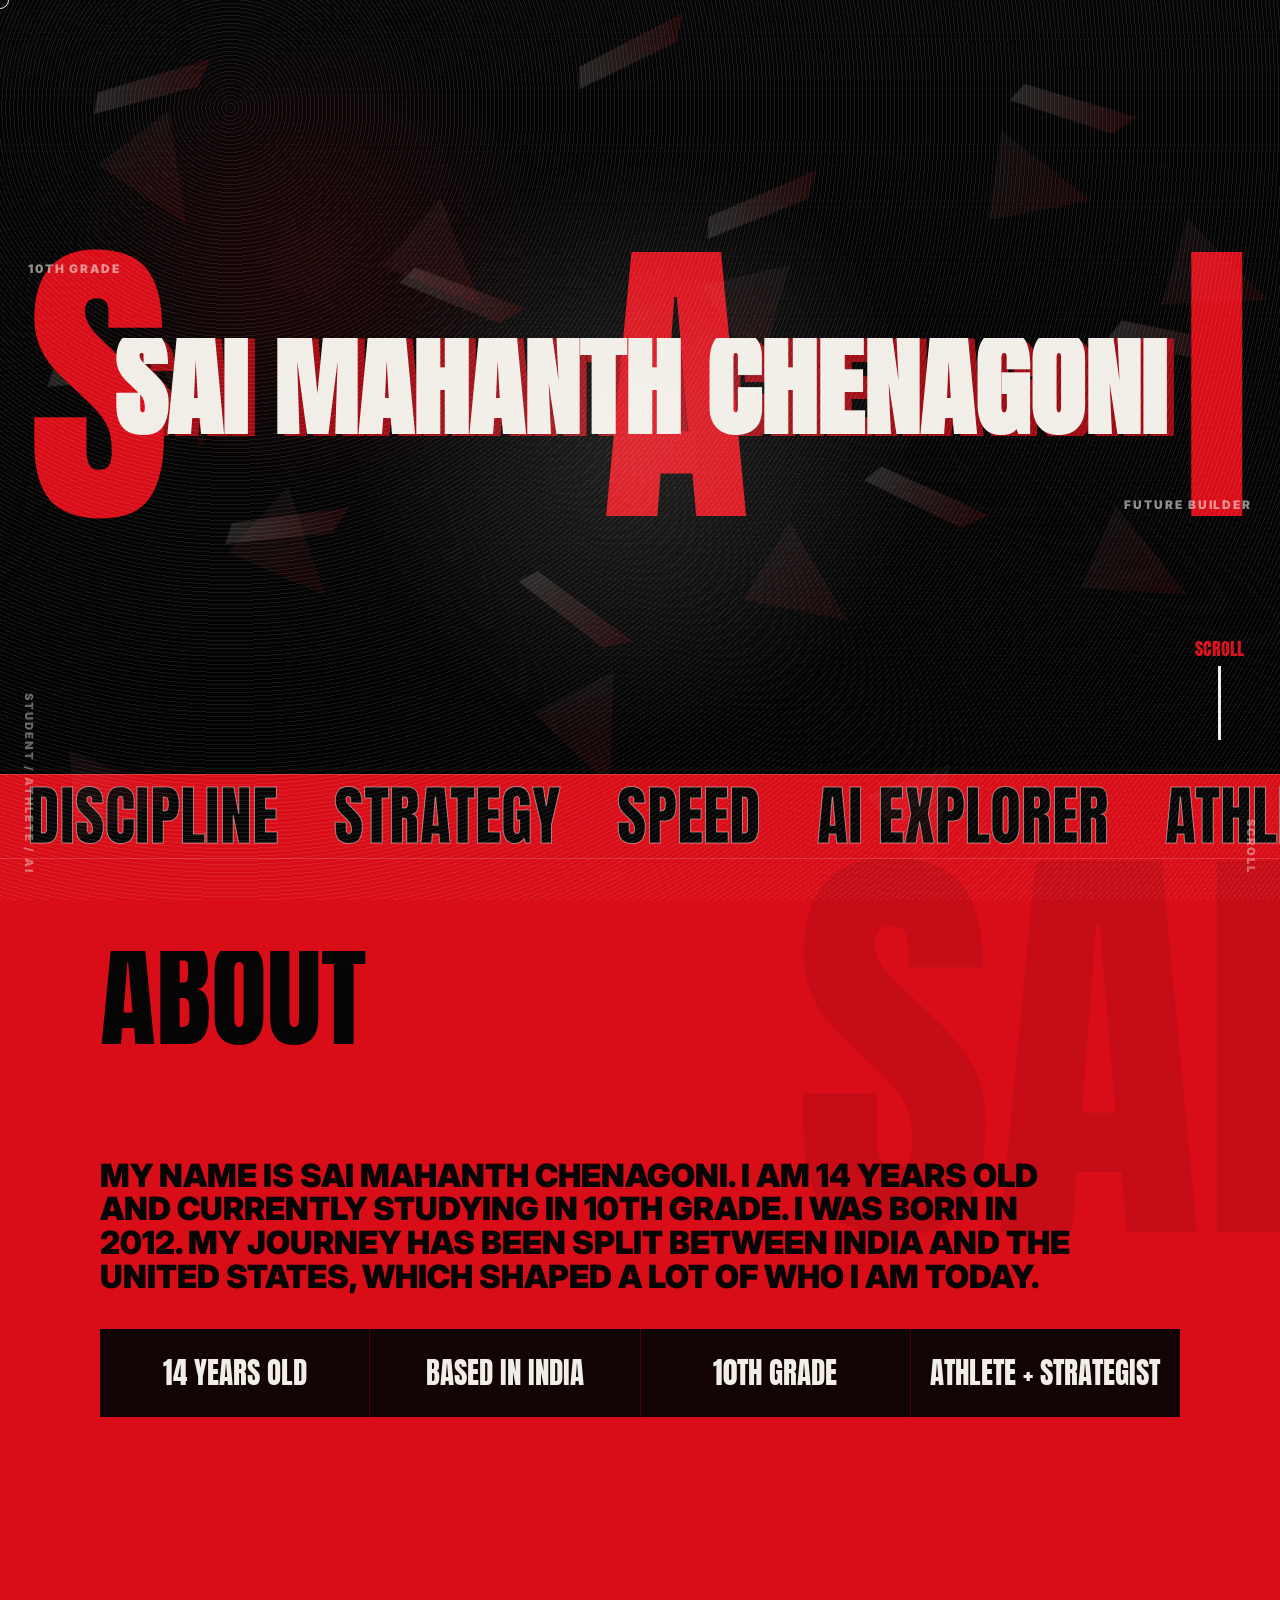
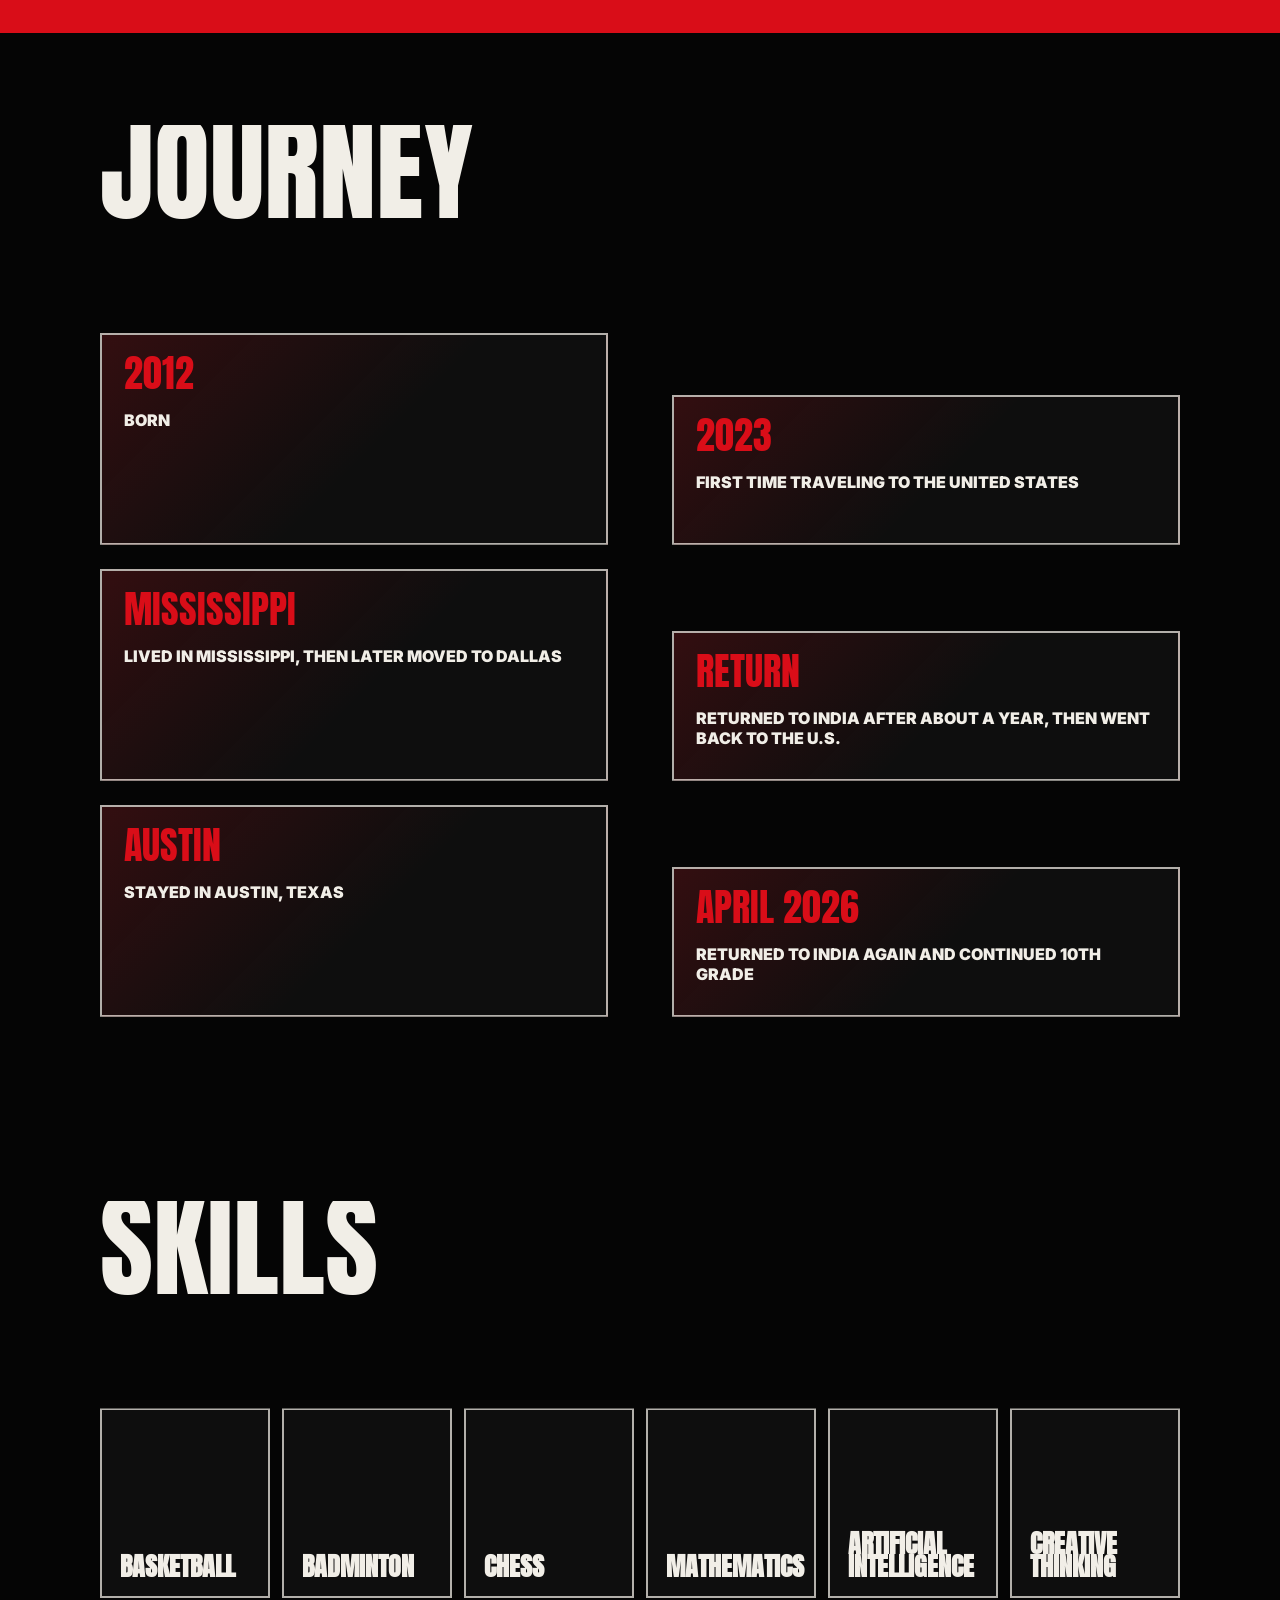
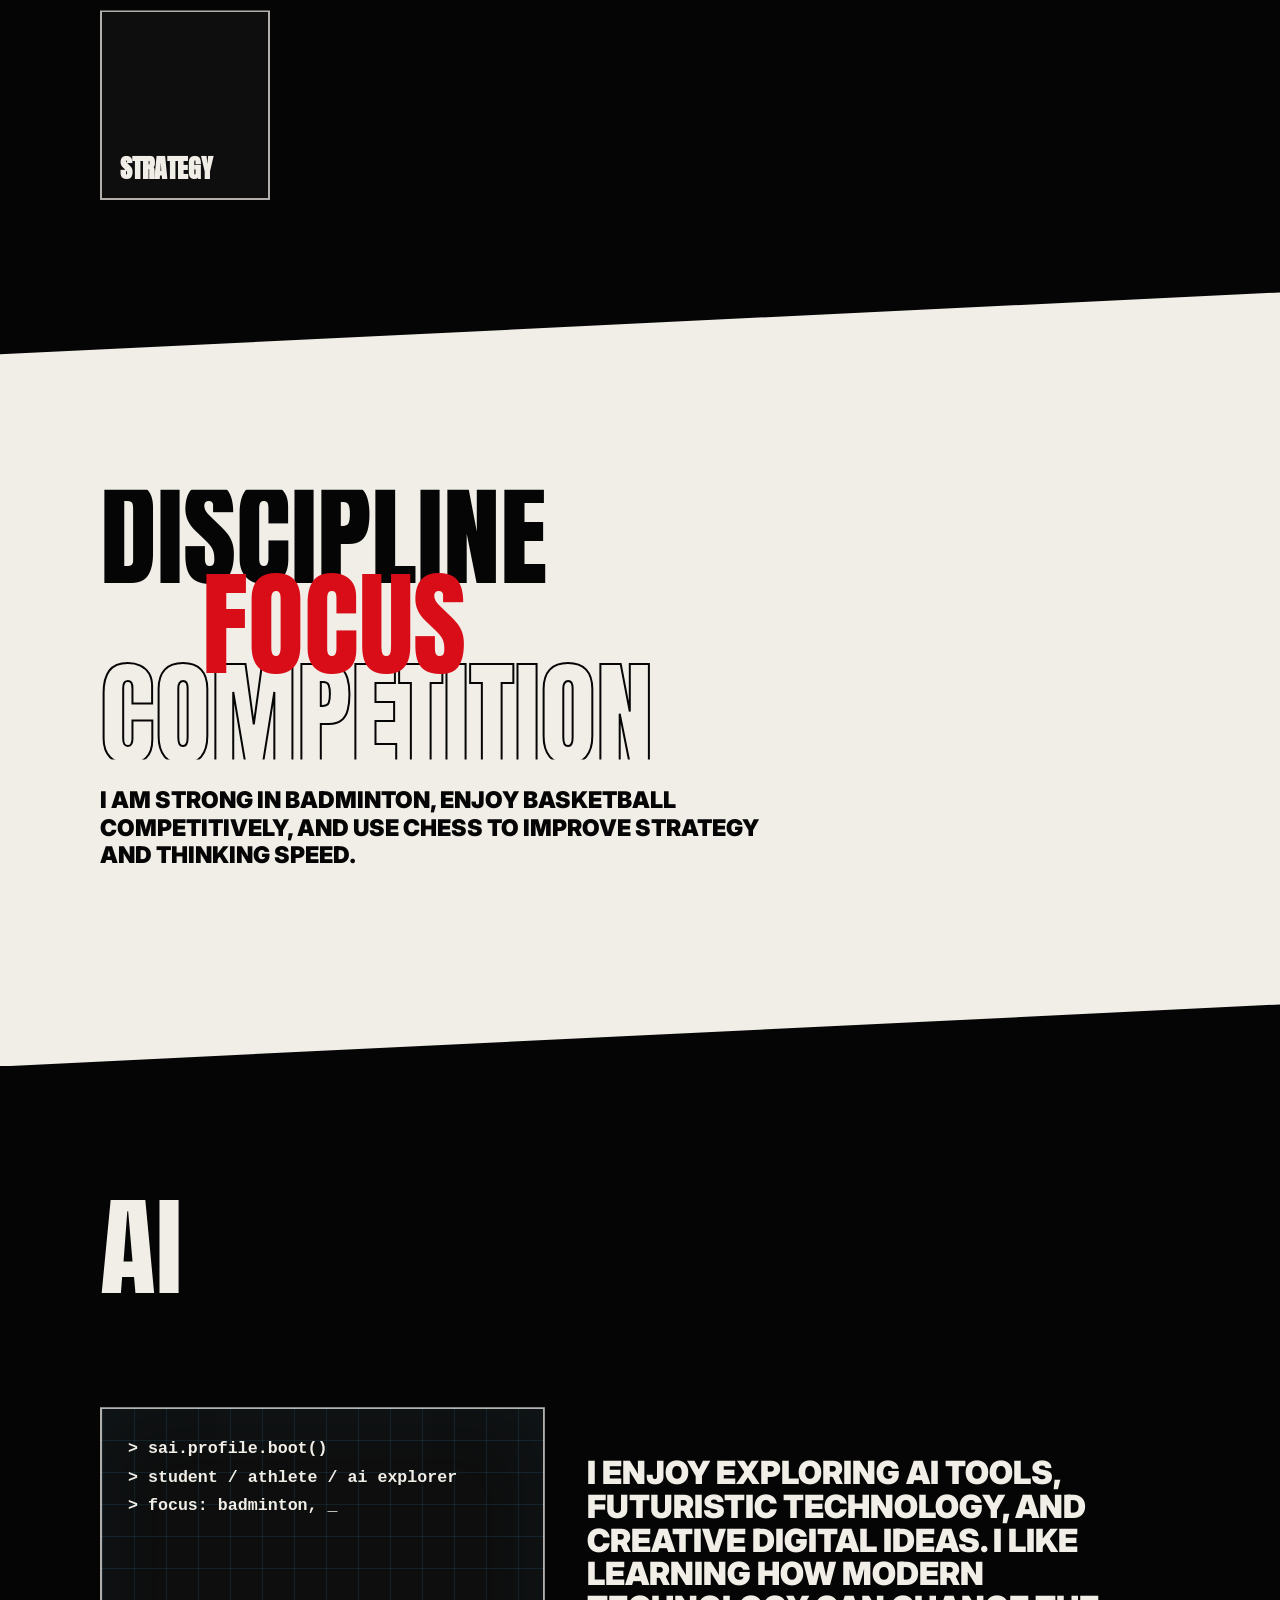
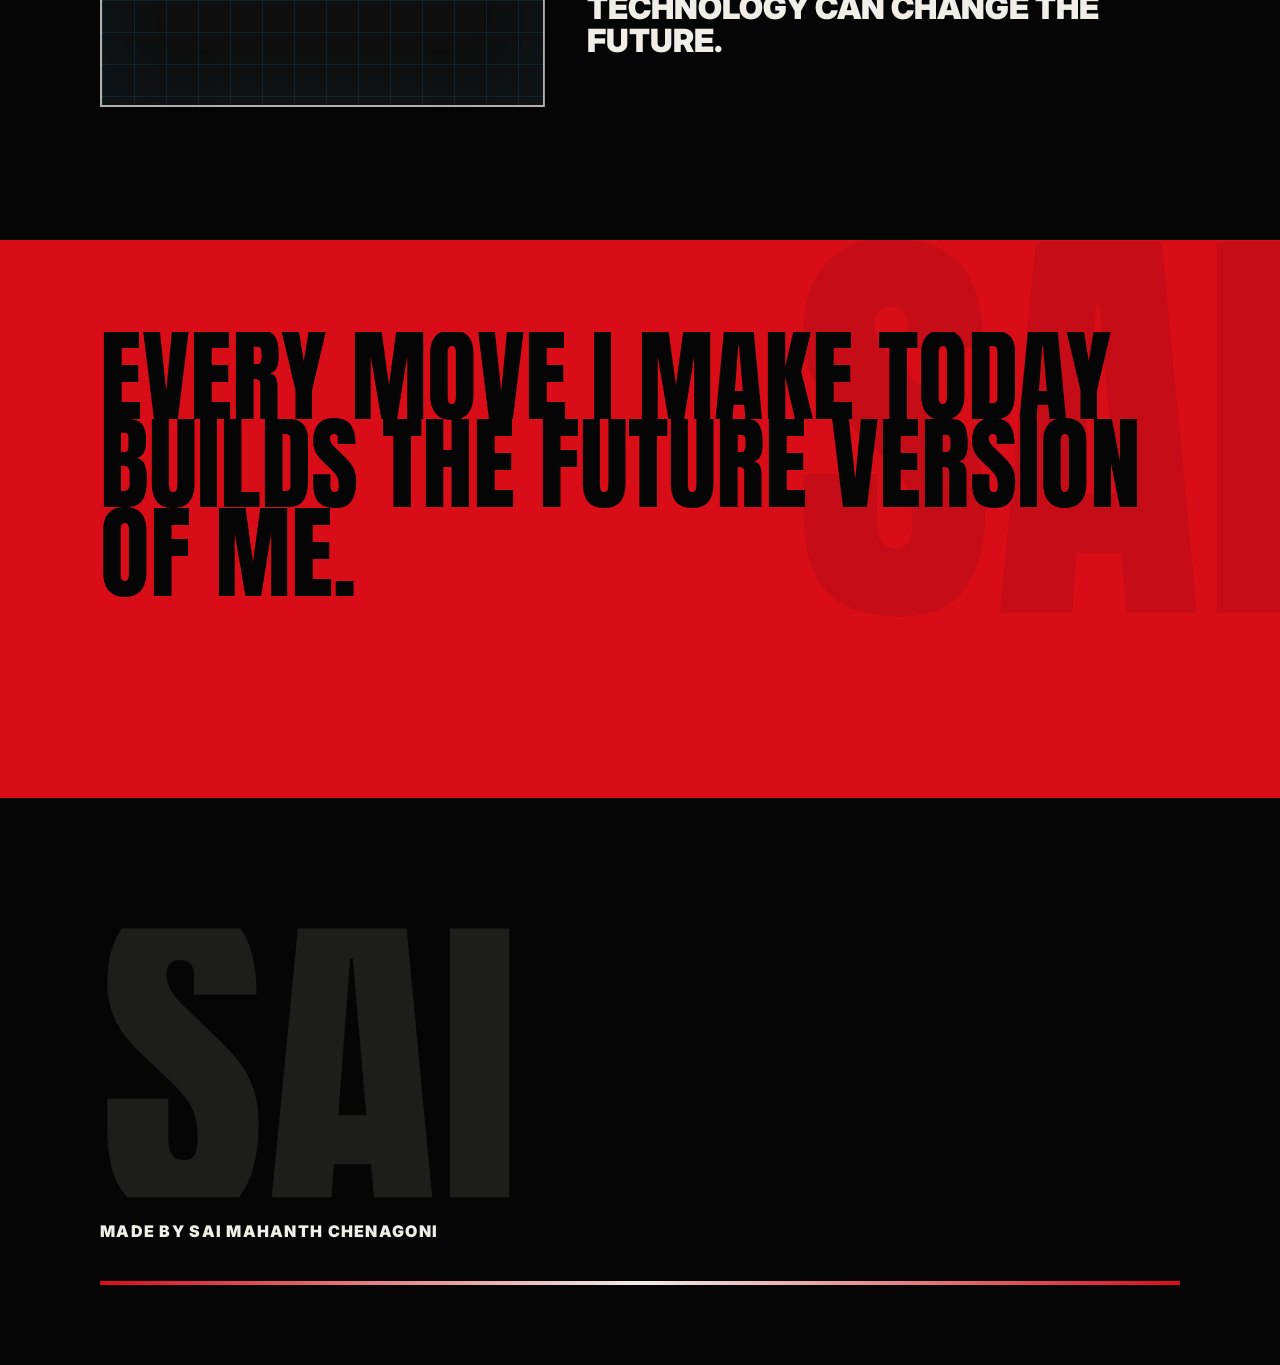
<file: index.html>
<!DOCTYPE html>
<html lang="en">
  <head>
    <meta charset="UTF-8" />
    <meta name="viewport" content="width=device-width, initial-scale=1.0" />
    <meta
      name="description"
      content="Cinematic personal portfolio for Sai Mahanth Chenagoni."
    />
    <meta
      name="google-site-verification"
      content="7cgIYtNnrhxGXXG3ngkR0BHbGUIgdfoqH2vGwk2L_fA"
    />
    <title>Sai Mahanth Chenagoni | Portfolio</title>
    <link rel="stylesheet" href="styles.css" />
    <script src="script.js" defer></script>
  </head>
  <body>
    <div class="intro-slice" id="introSlice" aria-hidden="true">
      <div class="intro-cover intro-cover-left"></div>
      <div class="intro-cover intro-cover-right"></div>
      <div class="intro-cut-glow"></div>
      <div class="intro-blade">
        <span class="intro-blade-body"></span>
        <span class="intro-blade-edge"></span>
      </div>
    </div>

    <div class="grain" aria-hidden="true"></div>
    <div class="spotlight" id="spotlight" aria-hidden="true"></div>
    <div class="cursor" id="cursor" aria-hidden="true"></div>
    <div class="reactive-triangles" id="reactiveTriangles" aria-hidden="true">
      <span></span><span></span><span></span><span></span><span></span>
      <span></span><span></span><span></span><span></span><span></span>
      <span></span><span></span>
    </div>

    <div class="edge-label edge-left" aria-hidden="true">student / athlete / ai</div>
    <div class="edge-label edge-right" aria-hidden="true">scroll</div>

    <main>
      <section class="hero scene" id="hero">
        <div class="splinters" aria-hidden="true">
          <span></span><span></span><span></span><span></span><span></span>
          <span></span><span></span><span></span><span></span><span></span>
        </div>
        <div class="hero-stage">
          <p class="hero-small hero-small-left reveal">10th grade</p>
          <p class="hero-small hero-small-right reveal">future builder</p>
          <div class="hero-title reveal" aria-label="Sai">
            <span>S</span>
            <span>A</span>
            <span>I</span>
          </div>
          <div class="hero-cut" aria-hidden="true"></div>
          <h1 class="hero-name reveal">Sai Mahanth Chenagoni</h1>
        </div>
        <div class="scroll-cue" aria-hidden="true">
          <span>scroll</span>
          <i></i>
        </div>
      </section>

      <section class="ticker" aria-hidden="true">
        <div class="ticker-track">
          <span>discipline</span>
          <span>strategy</span>
          <span>speed</span>
          <span>ai explorer</span>
          <span>athlete</span>
          <span>mathematics</span>
          <span>discipline</span>
          <span>strategy</span>
          <span>speed</span>
          <span>ai explorer</span>
          <span>athlete</span>
          <span>mathematics</span>
        </div>
      </section>

      <section class="about scene scene-red" id="about">
        <div class="cut-heading reveal">
          <span>about</span>
          <span>me</span>
        </div>
        <p class="massive-copy reveal">
          My name is Sai Mahanth Chenagoni. I am 14 years old and currently
          studying in 10th grade. I was born in 2012. My journey has been split
          between India and the United States, which shaped a lot of who I am
          today.
        </p>
        <div class="stats-strip reveal" aria-label="Profile facts">
          <span>14 years old</span>
          <span>based in India</span>
          <span>10th grade</span>
          <span>athlete + strategist</span>
        </div>
      </section>

      <section class="timeline scene" id="journey">
        <div class="cut-heading reveal">
          <span>journey</span>
          <span>timeline</span>
        </div>
        <div class="timeline-grid">
          <article class="timeline-item reveal">
            <span>2012</span>
            <p>Born</p>
          </article>
          <article class="timeline-item reveal">
            <span>2023</span>
            <p>First time traveling to the United States</p>
          </article>
          <article class="timeline-item reveal">
            <span>Mississippi</span>
            <p>Lived in Mississippi, then later moved to Dallas</p>
          </article>
          <article class="timeline-item reveal">
            <span>Return</span>
            <p>Returned to India after about a year, then went back to the U.S.</p>
          </article>
          <article class="timeline-item reveal">
            <span>Austin</span>
            <p>Stayed in Austin, Texas</p>
          </article>
          <article class="timeline-item reveal">
            <span>April 2026</span>
            <p>Returned to India again and continued 10th grade</p>
          </article>
        </div>
      </section>

      <section class="skills scene" id="skills">
        <div class="cut-heading reveal">
          <span>skills</span>
          <span>interests</span>
        </div>
        <div class="cards">
          <article class="card reveal"><h3>Basketball</h3></article>
          <article class="card reveal"><h3>Badminton</h3></article>
          <article class="card reveal"><h3>Chess</h3></article>
          <article class="card reveal"><h3>Mathematics</h3></article>
          <article class="card reveal"><h3>Artificial Intelligence</h3></article>
          <article class="card reveal"><h3>Creative Thinking</h3></article>
          <article class="card reveal"><h3>Strategy</h3></article>
        </div>
      </section>

      <section class="sports scene scene-white" id="sports">
        <div class="sports-stack reveal">
          <span>discipline</span>
          <span>focus</span>
          <span>competition</span>
        </div>
        <p class="scene-copy reveal">
          I am strong in badminton, enjoy basketball competitively, and use chess
          to improve strategy and thinking speed.
        </p>
      </section>

      <section class="ai scene" id="ai">
        <div class="cut-heading reveal">
          <span>ai</span>
          <span>systems</span>
        </div>
        <div class="ai-grid">
          <div class="ai-panel reveal">
            <pre id="terminalText"></pre>
          </div>
          <p class="massive-copy reveal">
            I enjoy exploring AI tools, futuristic technology, and creative
            digital ideas. I like learning how modern technology can change the
            future.
          </p>
        </div>
      </section>

      <section class="quote scene scene-red">
        <blockquote class="quote-text reveal">
          Every move I make today builds the future version of me.
        </blockquote>
      </section>
    </main>

    <footer class="footer" id="contact">
      <div class="footer-name reveal">SAI</div>
      <p class="reveal">Made by Sai Mahanth Chenagoni</p>
      <div class="footer-line" aria-hidden="true"></div>
    </footer>
  </body>
</html>
</file>
<file: styles.css>
@import url("https://fonts.googleapis.com/css2?family=Anton&family=Inter:wght@600;800;900&display=swap");

:root {
  --black: #050505;
  --ink: #111;
  --paper: #f1eee7;
  --paper-dark: #d7d0c5;
  --red: #d90d18;
  --red-dark: #7c070d;
  --blue: #3dc7ff;
  --line: rgba(241, 238, 231, 0.16);
  --max: 1080px;
  --ease-out: cubic-bezier(0, 0.65, 0.15, 0.95);
  --ease-inout: cubic-bezier(0.8, 0.2, 0, 1);
}

* {
  box-sizing: border-box;
}

html {
  scroll-behavior: smooth;
  background: var(--black);
  overflow-x: clip;
}

body {
  margin: 0;
  min-height: 100vh;
  background: var(--black);
  color: var(--paper);
  cursor: none;
  font-family: Inter, "Arial Narrow", Arial, sans-serif;
  overflow-x: clip;
}

body::before {
  position: fixed;
  inset: 0;
  z-index: -4;
  content: "";
  pointer-events: none;
  background:
    linear-gradient(115deg, transparent 0 38%, rgba(217, 13, 24, 0.18) 38.2% 38.9%, transparent 39.1%),
    repeating-linear-gradient(90deg, rgba(255, 255, 255, 0.035) 0 1px, transparent 1px 68px),
    repeating-linear-gradient(0deg, rgba(255, 255, 255, 0.028) 0 1px, transparent 1px 68px),
    #050505;
}

::selection {
  background: var(--red);
  color: var(--paper);
}

.grain {
  position: fixed;
  inset: 0;
  z-index: 80;
  pointer-events: none;
  opacity: 0.13;
  mix-blend-mode: screen;
  background:
    repeating-radial-gradient(circle at 18% 12%, rgba(255, 255, 255, 0.6) 0 1px, transparent 1px 4px),
    repeating-linear-gradient(0deg, transparent 0 6px, rgba(255, 255, 255, 0.12) 6px 7px);
}

.spotlight {
  position: fixed;
  inset: 0;
  z-index: 75;
  pointer-events: none;
  background: radial-gradient(circle at var(--mx, 50%) var(--my, 50%), rgba(241, 238, 231, 0.12), transparent 18rem);
  mix-blend-mode: screen;
}

.cursor {
  position: fixed;
  top: 0;
  left: 0;
  z-index: 120;
  width: 18px;
  height: 18px;
  border: 1px solid var(--paper);
  border-radius: 50%;
  pointer-events: none;
  transform: translate3d(-50%, -50%, 0);
  mix-blend-mode: difference;
  transition: width 180ms ease, height 180ms ease, border-color 180ms ease;
}

.cursor.is-hot {
  width: 42px;
  height: 42px;
  border-color: var(--red);
}

.reactive-triangles {
  position: fixed;
  inset: 0;
  z-index: 1;
  pointer-events: none;
  overflow: hidden;
}

.reactive-triangles span {
  position: absolute;
  width: clamp(46px, 8vw, 112px);
  aspect-ratio: 1;
  background: linear-gradient(135deg, rgba(241, 238, 231, 0.18), rgba(217, 13, 24, 0.34));
  clip-path: polygon(50% 0, 100% 100%, 0 72%);
  opacity: 0.28;
  transform: translate3d(calc(var(--mx-drift, 0px) * var(--d, 1)), calc(var(--my-drift, 0px) * var(--d, 1)), 0) rotate(var(--r, 0deg));
  transition: transform 320ms var(--ease-out), opacity 220ms ease;
}

.reactive-triangles span:nth-child(1) { --d: 0.22; --r: 18deg; left: 8%; top: 12%; }
.reactive-triangles span:nth-child(2) { --d: -0.18; --r: -26deg; left: 76%; top: 14%; }
.reactive-triangles span:nth-child(3) { --d: 0.14; --r: 42deg; left: 55%; top: 28%; }
.reactive-triangles span:nth-child(4) { --d: -0.24; --r: 8deg; left: 18%; top: 54%; }
.reactive-triangles span:nth-child(5) { --d: 0.2; --r: -12deg; left: 84%; top: 56%; }
.reactive-triangles span:nth-child(6) { --d: -0.14; --r: 28deg; left: 42%; top: 74%; }
.reactive-triangles span:nth-child(7) { --d: 0.12; --r: -40deg; left: 4%; top: 82%; }
.reactive-triangles span:nth-child(8) { --d: -0.2; --r: 35deg; left: 68%; top: 84%; }
.reactive-triangles span:nth-child(9) { --d: 0.16; --r: 6deg; left: 30%; top: 22%; }
.reactive-triangles span:nth-child(10) { --d: -0.1; --r: -18deg; left: 90%; top: 24%; }
.reactive-triangles span:nth-child(11) { --d: 0.18; --r: 48deg; left: 12%; top: 36%; }
.reactive-triangles span:nth-child(12) { --d: -0.16; --r: -4deg; left: 58%; top: 58%; }

.edge-label {
  position: fixed;
  z-index: 70;
  color: rgba(241, 238, 231, 0.42);
  font-size: 0.7rem;
  font-weight: 900;
  letter-spacing: 0.18em;
  text-transform: uppercase;
  pointer-events: none;
  writing-mode: vertical-rl;
}

.edge-left {
  left: 22px;
  bottom: 26px;
}

.edge-right {
  right: 22px;
  bottom: 26px;
}

.intro-slice {
  position: fixed;
  inset: 0;
  z-index: 200;
  overflow: hidden;
  pointer-events: none;
  background: transparent;
  isolation: isolate;
  animation: introGone 1.65s steps(1, end) forwards;
}

.intro-cover {
  position: absolute;
  inset: 0;
  z-index: 1;
  background: var(--black);
  transform: scale(1.015);
}

.intro-cover-left {
  clip-path: polygon(0 0, 50.2% 0, 50.2% 100%, 0 100%);
  transform-origin: left center;
  animation: introCoverLeft 1.6s var(--ease-inout) forwards;
}

.intro-cover-right {
  clip-path: polygon(49.8% 0, 100% 0, 100% 100%, 49.8% 100%);
  transform-origin: right center;
  animation: introCoverRight 1.6s var(--ease-inout) forwards;
}

.intro-cut-glow {
  position: absolute;
  left: calc(50% - 3px);
  top: -16vh;
  z-index: 3;
  width: 6px;
  height: 132vh;
  background: linear-gradient(180deg, transparent 0 3%, var(--paper) 24%, var(--red) 52%, var(--paper) 78%, transparent 97%);
  box-shadow:
    0 0 24px rgba(241, 238, 231, 0.82),
    0 0 64px rgba(217, 13, 24, 0.8),
    0 0 120px rgba(61, 199, 255, 0.18);
  transform: scaleY(0);
  transform-origin: center;
  animation: introCutGlow 1.6s var(--ease-inout) forwards;
}

.intro-cut-glow::after {
  position: absolute;
  inset: 0 -38px;
  content: "";
  background: linear-gradient(90deg, transparent, rgba(241, 238, 231, 0.18), rgba(217, 13, 24, 0.2), transparent);
  filter: blur(18px);
}

.intro-blade {
  position: absolute;
  left: calc(50% - 18px);
  top: 112vh;
  z-index: 4;
  width: 36px;
  height: 132vh;
  transform: translate3d(0, 0, 0);
  animation: introBladeSweep 1.6s var(--ease-inout) forwards;
  filter: drop-shadow(0 0 14px rgba(255, 255, 255, 0.7)) drop-shadow(0 0 38px rgba(217, 13, 24, 0.74));
}

.intro-blade-body,
.intro-blade-edge {
  position: absolute;
  display: block;
}

.intro-blade-body {
  inset: 0 8px;
  background:
    linear-gradient(90deg, #ffffff 0 22%, #c8c8c8 29% 52%, #f5f1e9 58% 100%);
  clip-path: polygon(50% 0, 100% 5%, 78% 100%, 22% 100%, 0 5%);
}

.intro-blade-edge {
  left: 5px;
  top: 3%;
  width: 2px;
  height: 92%;
  background: linear-gradient(180deg, transparent, #fff, transparent);
  box-shadow: 0 0 16px rgba(255, 255, 255, 0.9);
}

.scene {
  position: relative;
  width: min(calc(100% - 44px), var(--max));
  min-height: 86svh;
  margin: 0 auto;
  padding: 92px 0;
  display: grid;
  align-content: center;
  overflow: clip;
}

.hero {
  width: 100%;
  max-width: none;
  padding: 0 28px;
  place-items: center;
  background:
    radial-gradient(circle at 24% 34%, rgba(217, 13, 24, 0.12), transparent 22%),
    linear-gradient(180deg, #050505, #020202);
}

.hero-stage {
  position: relative;
  width: min(100%, 1260px);
  height: min(68vh, 520px);
  display: grid;
  place-items: center;
}

.hero-title {
  position: absolute;
  inset: 0;
  display: flex;
  align-items: center;
  justify-content: space-between;
  overflow: hidden;
  font-family: Anton, Impact, sans-serif;
  font-size: clamp(7rem, 24vw, 22rem);
  line-height: 0.8;
  color: var(--red);
  text-transform: uppercase;
}

.hero-title span:nth-child(odd) {
  transform: translateY(calc(-120% + var(--scroll-shift, 0px)));
  animation: heroLetterDrop 1.15s var(--ease-out) 1.9s forwards;
}

.hero-title span:nth-child(2) {
  transform: translateY(calc(120% - var(--scroll-shift, 0px)));
  animation: heroLetterRise 1.15s var(--ease-out) 1.9s forwards;
}

.hero-name {
  position: relative;
  z-index: 2;
  width: min(100%, 1080px);
  margin: 0;
  color: var(--paper);
  font-family: Anton, Impact, sans-serif;
  font-size: clamp(2.8rem, 8.8vw, 7.8rem);
  line-height: 0.86;
  font-weight: 900;
  letter-spacing: 0;
  text-align: center;
  text-transform: uppercase;
  text-shadow: 7px 7px 0 rgba(217, 13, 24, 0.72);
}

.hero-cut {
  position: absolute;
  left: 50%;
  top: 50%;
  z-index: 3;
  width: 84vw;
  max-width: 1080px;
  height: 10px;
  background: linear-gradient(90deg, transparent, var(--paper), var(--red), transparent);
  box-shadow: 0 0 30px rgba(241, 238, 231, 0.5), 0 0 60px rgba(217, 13, 24, 0.62);
  transform: translate(-50%, -50%) rotate(-13deg) scaleX(0);
  animation: heroCutIn 1s var(--ease-inout) 2.1s forwards;
}

.hero-small {
  position: absolute;
  z-index: 4;
  margin: 0;
  color: rgba(241, 238, 231, 0.58);
  font-size: 0.74rem;
  font-weight: 900;
  letter-spacing: 0.16em;
  text-transform: uppercase;
}

.hero-small-left {
  left: 0;
  top: 26%;
}

.hero-small-right {
  right: 0;
  bottom: 26%;
}

.splinters {
  position: absolute;
  inset: 0;
  pointer-events: none;
}

.splinters span {
  position: absolute;
  width: clamp(48px, 10vw, 150px);
  height: clamp(10px, 2vw, 30px);
  background: linear-gradient(90deg, rgba(241, 238, 231, 0.85), rgba(217, 13, 24, 0.82));
  clip-path: polygon(8% 0, 100% 12%, 84% 100%, 0 76%);
  opacity: 0.16;
  transform: rotate(var(--r)) translate3d(0, calc(var(--scroll-progress, 0) * -80px), 0);
}

.splinters span:nth-child(1) { --r: -18deg; left: 8%; top: 15%; }
.splinters span:nth-child(2) { --r: 15deg; left: 78%; top: 18%; }
.splinters span:nth-child(3) { --r: -9deg; left: 18%; top: 72%; }
.splinters span:nth-child(4) { --r: 23deg; left: 66%; top: 68%; }
.splinters span:nth-child(5) { --r: -29deg; left: 46%; top: 10%; }
.splinters span:nth-child(6) { --r: 35deg; left: 38%; top: 82%; }
.splinters span:nth-child(7) { --r: -7deg; left: 4%; top: 52%; }
.splinters span:nth-child(8) { --r: 10deg; left: 86%; top: 48%; }
.splinters span:nth-child(9) { --r: -25deg; left: 56%; top: 30%; }
.splinters span:nth-child(10) { --r: 19deg; left: 30%; top: 42%; }

.scroll-cue {
  position: absolute;
  right: 36px;
  bottom: 34px;
  display: grid;
  place-items: center;
  gap: 8px;
  color: var(--red);
  font-family: Anton, Impact, sans-serif;
  font-size: 1.1rem;
  line-height: 1;
  text-transform: uppercase;
}

.scroll-cue i {
  width: 3px;
  height: 74px;
  background: var(--paper);
  animation: scrollCue 2s var(--ease-inout) infinite;
}

.ticker {
  position: relative;
  width: 100%;
  overflow: hidden;
  border-block: 1px solid var(--line);
  background: var(--red);
}

.ticker-track {
  display: flex;
  width: max-content;
  animation: tickerMove 18s linear infinite;
}

.ticker span {
  flex: 0 0 auto;
  padding: 14px 28px;
  color: var(--black);
  font-family: Anton, Impact, sans-serif;
  font-size: clamp(2.1rem, 5vw, 4.3rem);
  line-height: 0.86;
  text-transform: uppercase;
  -webkit-text-stroke: 1px rgba(241, 238, 231, 0.5);
}

.scene-red {
  width: 100%;
  max-width: none;
  padding-inline: max(22px, calc((100vw - var(--max)) / 2));
  align-content: start;
  background: var(--red);
  color: var(--black);
}

.scene-red::before {
  position: absolute;
  right: -0.05em;
  top: 0.08em;
  z-index: 0;
  content: "SAI";
  color: rgba(5, 5, 5, 0.09);
  font-family: Anton, Impact, sans-serif;
  font-size: min(34vw, 27rem);
  line-height: 0.72;
}

.scene-red > * {
  position: relative;
  z-index: 1;
}

.scene-white {
  width: 100%;
  max-width: none;
  padding-inline: max(22px, calc((100vw - var(--max)) / 2));
  background: var(--paper);
  color: var(--black);
  clip-path: polygon(0 8%, 100% 0, 100% 92%, 0 100%);
}

.scene-number {
  display: none;
}

.cut-heading {
  display: grid;
  width: max-content;
  max-width: 100%;
  margin-bottom: 28px;
  overflow: hidden;
  font-family: Anton, Impact, sans-serif;
  font-size: clamp(3.1rem, 9vw, 7.4rem);
  line-height: 0.78;
  text-transform: uppercase;
}

.cut-heading span:nth-child(2) {
  color: transparent;
  -webkit-text-stroke: 1.5px currentColor;
  transform: translateX(clamp(18px, 6vw, 96px));
}

.massive-copy {
  max-width: 980px;
  margin: 0;
  color: currentColor;
  font-size: clamp(1.1rem, 2.5vw, 2.45rem);
  font-weight: 900;
  line-height: 1.05;
  text-transform: uppercase;
}

.scene-copy {
  max-width: 700px;
  margin: 28px 0 0;
  color: currentColor;
  font-size: clamp(1rem, 1.8vw, 1.7rem);
  font-weight: 900;
  line-height: 1.18;
  text-transform: uppercase;
}

.stats-strip {
  display: grid;
  grid-template-columns: repeat(4, minmax(0, 1fr));
  gap: 1px;
  margin-top: 36px;
  background: rgba(5, 5, 5, 0.72);
  color: var(--paper);
}

.stats-strip span {
  min-height: 88px;
  display: grid;
  place-items: center;
  padding: 18px;
  background: rgba(5, 5, 5, 0.78);
  font-family: Anton, Impact, sans-serif;
  font-size: clamp(1.2rem, 2.3vw, 2.2rem);
  line-height: 0.9;
  text-align: center;
  text-transform: uppercase;
}

.timeline {
  min-height: 108svh;
}

.timeline::before {
  position: absolute;
  left: 50%;
  top: 18%;
  bottom: 10%;
  width: 4px;
  content: "";
  background: linear-gradient(var(--red), var(--paper), var(--red));
  transform: translateX(-50%) scaleY(var(--scroll-progress, 0));
  transform-origin: top;
  box-shadow: 0 0 22px rgba(217, 13, 24, 0.72);
}

.timeline-grid {
  display: grid;
  grid-template-columns: repeat(2, minmax(0, 1fr));
  gap: 24px 64px;
}

.timeline-item {
  position: relative;
  min-height: 150px;
  padding: 22px;
  border: 2px solid rgba(241, 238, 231, 0.72);
  background:
    linear-gradient(135deg, rgba(217, 13, 24, 0.18), transparent 54%),
    rgba(255, 255, 255, 0.035);
  clip-path: polygon(0 0, 94% 0, 100% 18%, 100% 100%, 6% 100%, 0 82%);
}

.timeline-item:nth-child(even) {
  margin-top: 62px;
}

.timeline-item span {
  display: block;
  color: var(--red);
  font-family: Anton, Impact, sans-serif;
  font-size: clamp(1.7rem, 3vw, 3rem);
  line-height: 0.86;
  text-transform: uppercase;
}

.timeline-item p {
  margin: 20px 0 0;
  color: var(--paper);
  font-weight: 900;
  line-height: 1.25;
  text-transform: uppercase;
}

.cards {
  display: grid;
  grid-template-columns: repeat(auto-fit, minmax(155px, 1fr));
  gap: 12px;
}

.card {
  position: relative;
  min-height: 190px;
  padding: 18px;
  border: 2px solid rgba(241, 238, 231, 0.72);
  background: rgba(255, 255, 255, 0.035);
  clip-path: polygon(0 0, 92% 0, 100% 12%, 100% 100%, 8% 100%, 0 88%);
  overflow: hidden;
  transition: transform 240ms var(--ease-out), background 240ms var(--ease-out), border-color 240ms var(--ease-out);
}

.card::before {
  position: absolute;
  left: 0;
  top: 0;
  width: 100%;
  height: 8px;
  content: "";
  background: var(--red);
  transform: scaleX(0);
  transform-origin: left;
  transition: transform 240ms var(--ease-out);
}

.card:hover {
  border-color: var(--red);
  background: rgba(217, 13, 24, 0.12);
  transform: translateY(-14px) skewX(-2deg);
}

.card:hover::before {
  transform: scaleX(1);
}

.card h3 {
  position: absolute;
  left: 18px;
  right: 18px;
  bottom: 18px;
  margin: 0;
  color: var(--paper);
  font-family: Anton, Impact, sans-serif;
  font-size: clamp(1.35rem, 2vw, 2.15rem);
  line-height: 0.9;
  text-transform: uppercase;
}

.sports-stack {
  display: grid;
  color: var(--black);
  font-family: Anton, Impact, sans-serif;
  font-size: clamp(3.2rem, 9vw, 7.8rem);
  line-height: 0.78;
  text-transform: uppercase;
}

.sports-stack span:nth-child(2) {
  color: var(--red);
  transform: translateX(clamp(20px, 8vw, 120px));
}

.sports-stack span:nth-child(3) {
  color: transparent;
  -webkit-text-stroke: 2px var(--black);
}

.ai-grid {
  display: grid;
  grid-template-columns: minmax(300px, 0.75fr) minmax(0, 1fr);
  gap: 42px;
  align-items: center;
}

.ai-panel {
  min-height: 300px;
  padding: 26px;
  border: 2px solid rgba(241, 238, 231, 0.72);
  background:
    linear-gradient(90deg, rgba(61, 199, 255, 0.1) 1px, transparent 1px),
    linear-gradient(0deg, rgba(61, 199, 255, 0.1) 1px, transparent 1px),
    rgba(255, 255, 255, 0.035);
  background-size: 32px 32px;
  clip-path: polygon(0 0, 94% 0, 100% 10%, 100% 100%, 6% 100%, 0 90%);
  box-shadow: inset 0 0 80px rgba(61, 199, 255, 0.05);
}

#terminalText {
  margin: 0;
  color: var(--paper);
  font-family: "Cascadia Mono", Consolas, monospace;
  font-size: clamp(0.9rem, 1.3vw, 1.1rem);
  font-weight: 800;
  line-height: 1.7;
  white-space: pre-wrap;
}

.quote {
  min-height: 62svh;
}

.quote-text {
  max-width: 1100px;
  margin: 0;
  color: var(--black);
  font-family: Anton, Impact, sans-serif;
  font-size: clamp(2.9rem, 8vw, 7rem);
  line-height: 0.86;
  text-transform: uppercase;
}

.footer {
  position: relative;
  width: min(calc(100% - 44px), var(--max));
  margin: 0 auto;
  padding: 130px 0 80px;
  overflow: hidden;
}

.footer-name {
  color: rgba(241, 238, 231, 0.1);
  font-family: Anton, Impact, sans-serif;
  font-size: 28vw;
  line-height: 0.75;
}

.footer p {
  margin: 24px 0 0;
  color: var(--paper);
  font-weight: 900;
  letter-spacing: 0.08em;
  text-transform: uppercase;
}

.footer-line {
  width: 100%;
  height: 4px;
  margin-top: 40px;
  background: linear-gradient(90deg, var(--red), var(--paper), var(--red));
  transform-origin: left;
  animation: footerLine 2.4s var(--ease-inout) infinite;
}

.reveal {
  opacity: 1;
  transform: translateY(0);
  clip-path: inset(0 0 0 0);
  transition:
    opacity 620ms var(--ease-out),
    transform 820ms var(--ease-out),
    clip-path 820ms var(--ease-inout);
}

.reveal.is-visible {
  opacity: 1;
  transform: translateY(0);
  clip-path: inset(0 0 0 0);
}

.hero .reveal {
  opacity: 1;
  transform: translateY(0);
  clip-path: inset(0 0 0 0);
}

@keyframes introGone {
  0%,
  99% {
    opacity: 1;
    visibility: visible;
  }
  100% {
    opacity: 0;
    visibility: hidden;
  }
}

@keyframes introCoverLeft {
  0%,
  34% {
    transform: translate3d(0, 0, 0) scale(1.015);
  }
  100% {
    transform: translate3d(-104vw, 0, 0) scale(1.015);
  }
}

@keyframes introCoverRight {
  0%,
  34% {
    transform: translate3d(0, 0, 0) scale(1.015);
  }
  100% {
    transform: translate3d(104vw, 0, 0) scale(1.015);
  }
}

@keyframes introCutGlow {
  0% {
    opacity: 0;
    transform: scaleY(0);
  }
  18% {
    opacity: 0;
    transform: scaleY(0.18);
  }
  45%,
  62% {
    opacity: 1;
    transform: scaleY(1);
  }
  100% {
    opacity: 0;
    transform: scaleY(0.06);
  }
}

@keyframes introBladeSweep {
  0% {
    opacity: 0;
    transform: translate3d(0, 0, 0);
  }
  12%,
  58% {
    opacity: 1;
  }
  62% {
    transform: translate3d(0, -132vh, 0);
  }
  100% {
    opacity: 0;
    transform: translate3d(0, -152vh, 0);
  }
}

@keyframes heroLetterDrop {
  to {
    transform: translateY(0);
  }
}

@keyframes heroLetterRise {
  to {
    transform: translateY(0);
  }
}

@keyframes heroCutIn {
  0% {
    opacity: 0;
    transform: translate(-50%, -50%) rotate(-13deg) scaleX(0);
  }
  45% {
    opacity: 1;
    transform: translate(-50%, -50%) rotate(-13deg) scaleX(1);
  }
  100% {
    opacity: 0;
    transform: translate(-50%, -50%) rotate(-13deg) scaleX(0.18);
  }
}

@keyframes scrollCue {
  0%,
  100% {
    transform: translateY(0);
  }
  50% {
    transform: translateY(22px);
  }
}

@keyframes tickerMove {
  to {
    transform: translateX(-50%);
  }
}

@keyframes footerLine {
  0%,
  100% {
    transform: scaleX(0.1);
  }
  50% {
    transform: scaleX(1);
  }
}

@media (max-width: 1100px) {
  .cards {
    grid-template-columns: repeat(3, minmax(0, 1fr));
  }

  .ai-grid {
    grid-template-columns: 1fr;
  }
}

@media (max-width: 760px) {
  body {
    cursor: auto;
  }

  .cursor,
  .edge-label,
  .hero-small {
    display: none;
  }

  .scene {
    width: min(calc(100% - 28px), var(--max));
    min-height: auto;
    padding: 96px 0;
  }

  .hero {
    width: 100%;
    min-height: 100svh;
    padding: 0 18px;
  }

  .hero-stage {
    height: 72vh;
  }

  .hero-title {
    font-size: clamp(7.5rem, 42vw, 15rem);
  }

  .hero-name {
    font-size: clamp(3.4rem, 18vw, 6.4rem);
    text-align: left;
  }

  .scroll-cue {
    right: 18px;
    bottom: 24px;
  }

  .scene-red,
  .scene-white {
    width: 100%;
    padding-inline: 18px;
  }

  .cut-heading,
  .sports-stack,
  .quote-text {
    font-size: clamp(3.7rem, 18vw, 6.8rem);
  }

  .massive-copy {
    font-size: clamp(1.45rem, 7vw, 2.8rem);
  }

  .stats-strip,
  .timeline-grid,
  .cards {
    grid-template-columns: 1fr;
  }

  .timeline::before {
    left: 0;
  }

  .timeline-item:nth-child(even) {
    margin-top: 0;
  }

  .card {
    min-height: 180px;
  }
}

@media (prefers-reduced-motion: reduce) {
  html {
    scroll-behavior: auto;
  }
}
</file>
